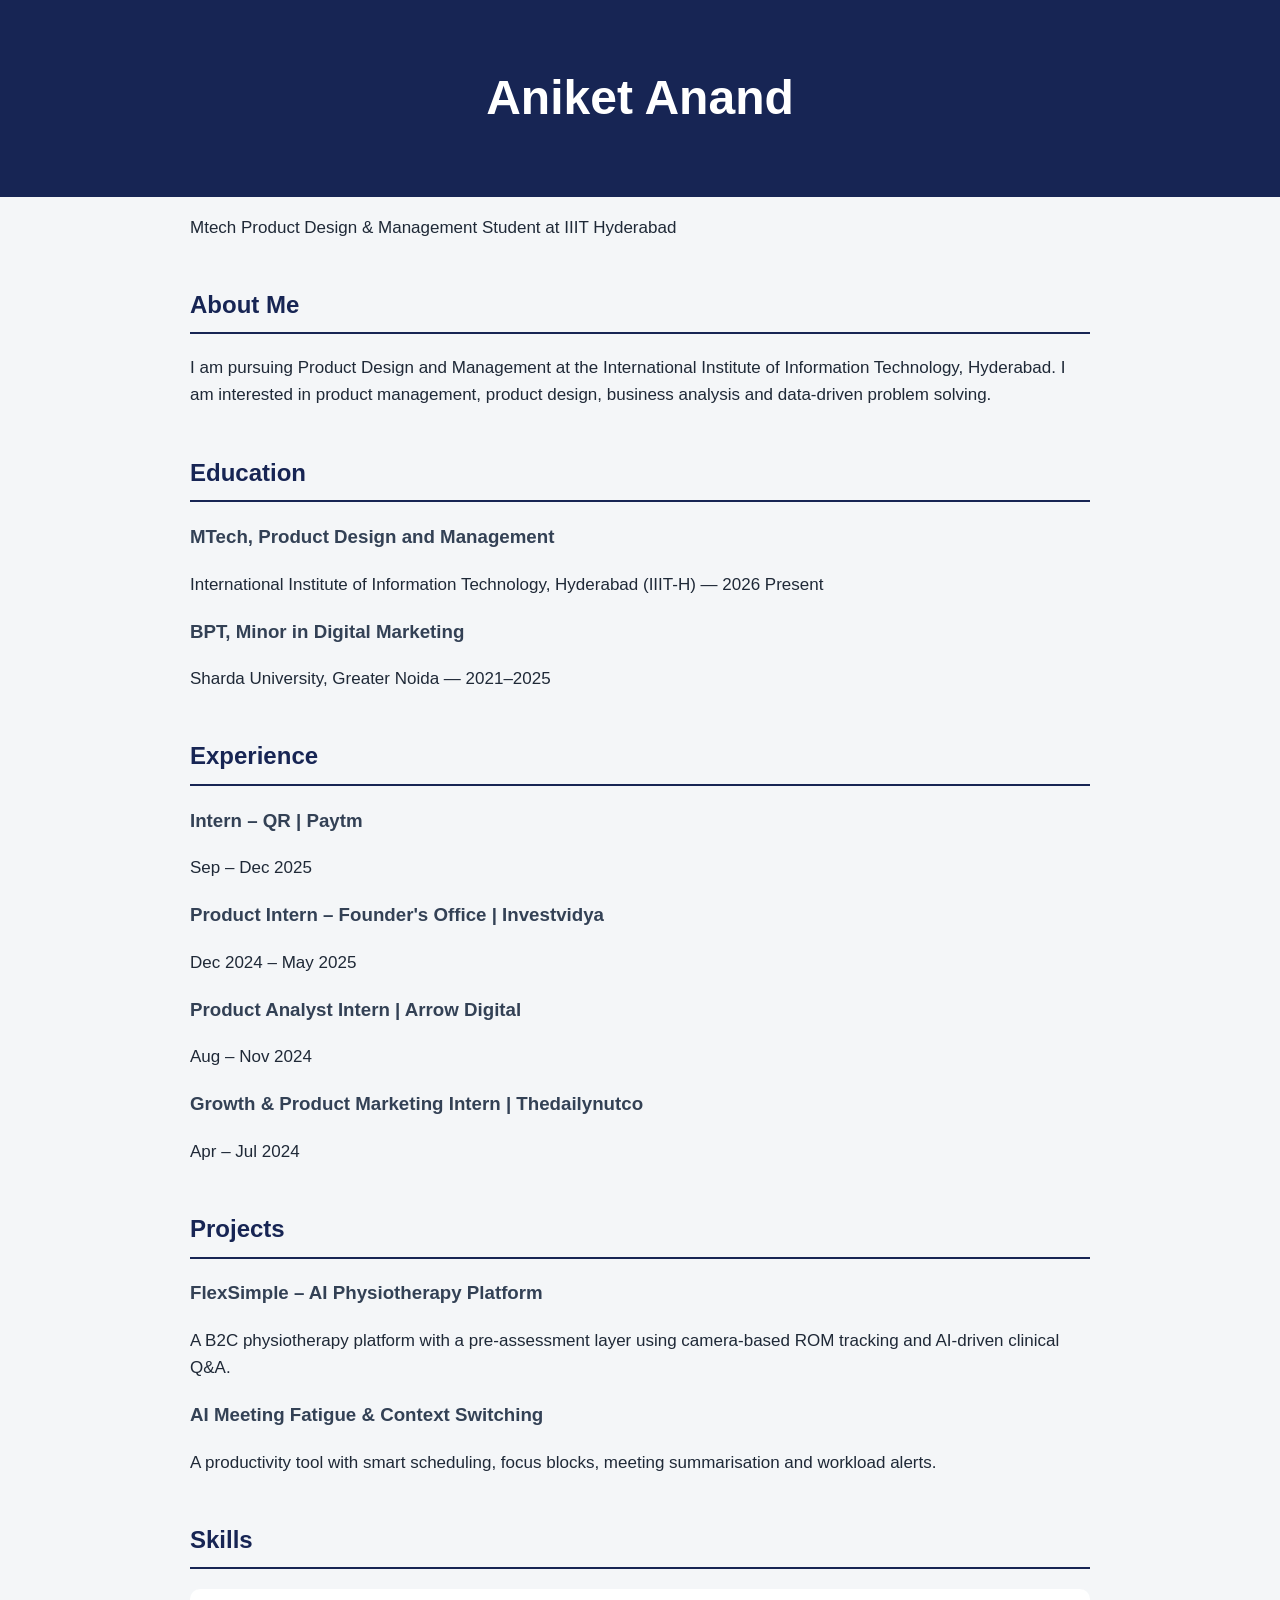
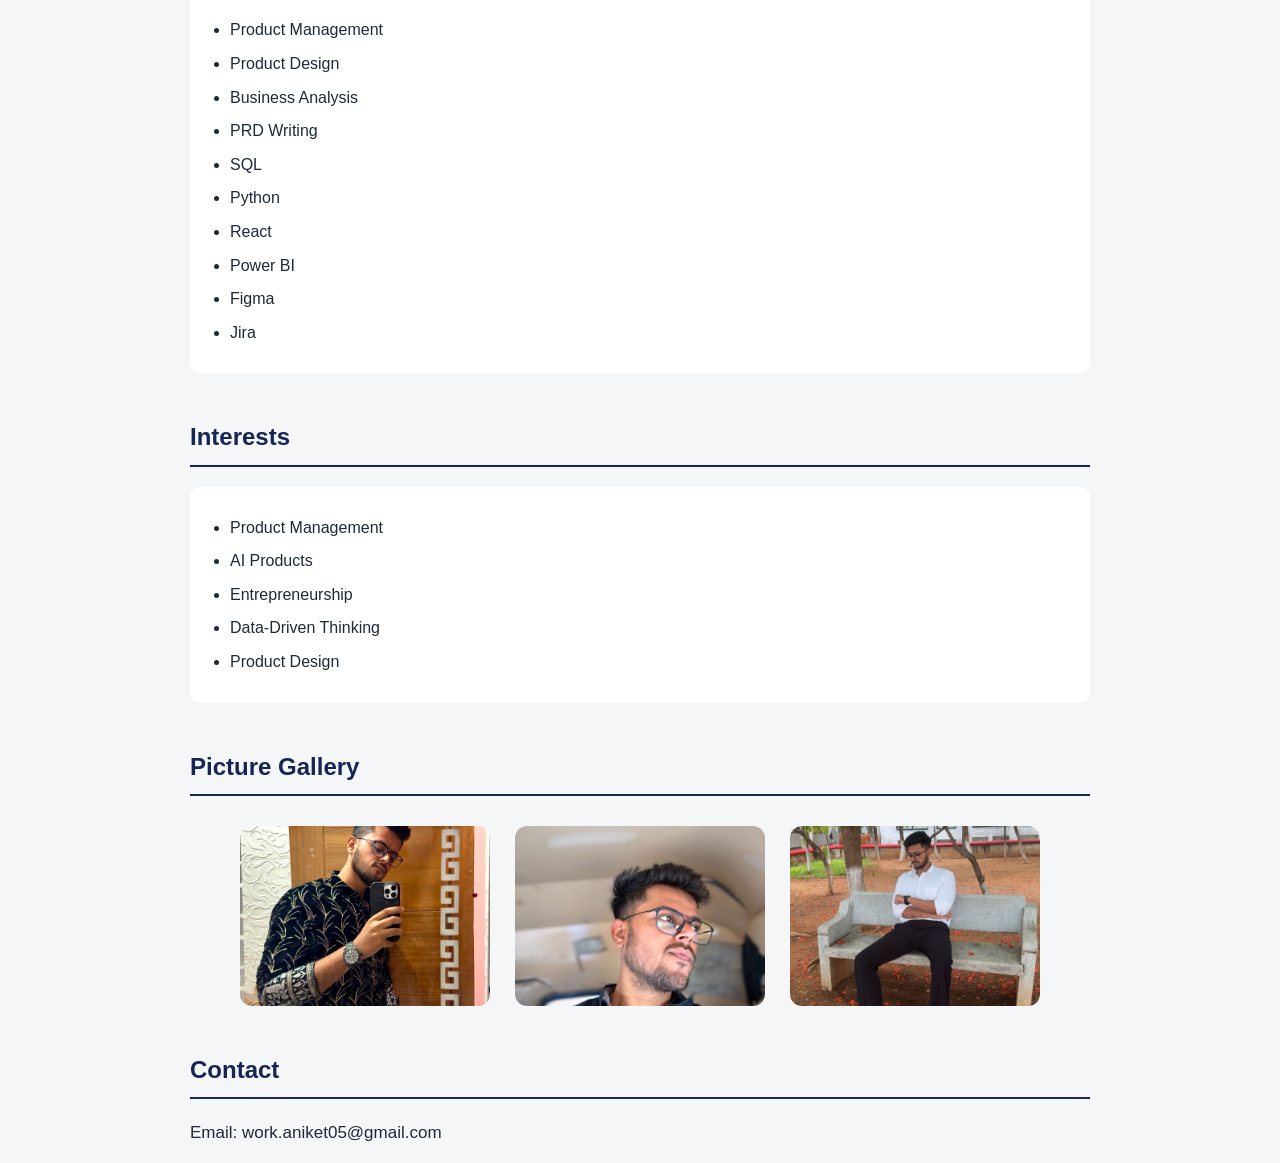
<file: index.html>
<!DOCTYPE html>
<html lang="en">

<head>
    <meta charset="UTF-8">
    <meta name="viewport" content="width=device-width, initial-scale=1.0">

    <title>Aniket Anand | Portfolio</title>

    <link rel="stylesheet" href="style.css">
</head>

<body>
    <h1>Aniket Anand</h1>

    <p>Mtech Product Design & Management Student at IIIT Hyderabad</p>

    <h2>About Me</h2>

    <p>
        I am pursuing Product Design and Management at the
        International Institute of Information Technology, Hyderabad.
        I am interested in product management, product design,
        business analysis and data-driven problem solving.
    </p>

    <h2>Education</h2>

    <h3>MTech, Product Design and Management</h3>
    <p>
        International Institute of Information Technology, Hyderabad
        (IIIT-H) — 2026 Present
    </p>

    <h3>BPT, Minor in Digital Marketing</h3>
    <p>
        Sharda University, Greater Noida — 2021–2025
    </p>

    <h2>Experience</h2>

    <h3>Intern – QR | Paytm</h3>
    <p>Sep – Dec 2025</p>

    <h3>Product Intern – Founder's Office | Investvidya</h3>
    <p>Dec 2024 – May 2025</p>

    <h3>Product Analyst Intern | Arrow Digital</h3>
    <p>Aug – Nov 2024</p>

    <h3>Growth & Product Marketing Intern | Thedailynutco</h3>
    <p>Apr – Jul 2024</p>

    <h2>Projects</h2>

    <h3>FlexSimple – AI Physiotherapy Platform</h3>
    <p>
        A B2C physiotherapy platform with a pre-assessment layer
        using camera-based ROM tracking and AI-driven clinical Q&A.
    </p>

    <h3>AI Meeting Fatigue & Context Switching</h3>
    <p>
        A productivity tool with smart scheduling, focus blocks,
        meeting summarisation and workload alerts.
    </p>

    <h2>Skills</h2>

    <ul>
        <li>Product Management</li>
        <li>Product Design</li>
        <li>Business Analysis</li>
        <li>PRD Writing</li>
        <li>SQL</li>
        <li>Python</li>
        <li>React</li>
        <li>Power BI</li>
        <li>Figma</li>
        <li>Jira</li>
    </ul>

    <h2>Interests</h2>

    <ul>
        <li>Product Management</li>
        <li>AI Products</li>
        <li>Entrepreneurship</li>
        <li>Data-Driven Thinking</li>
        <li>Product Design</li>
    </ul>

<h2>Picture Gallery</h2>

<div class="gallery">
    <img src="IMG_9142.jpeg" alt="Gallery Photo 1">
    <img src="IMG_9350 (1).jpeg" alt="Gallery Photo 2">
    <img src="IMG_9351 (1).jpeg" alt="Gallery Photo 3">
</div>

    <h2>Contact</h2>

    <p>Email: work.aniket05@gmail.com</p>

</body>

</html>
</file>
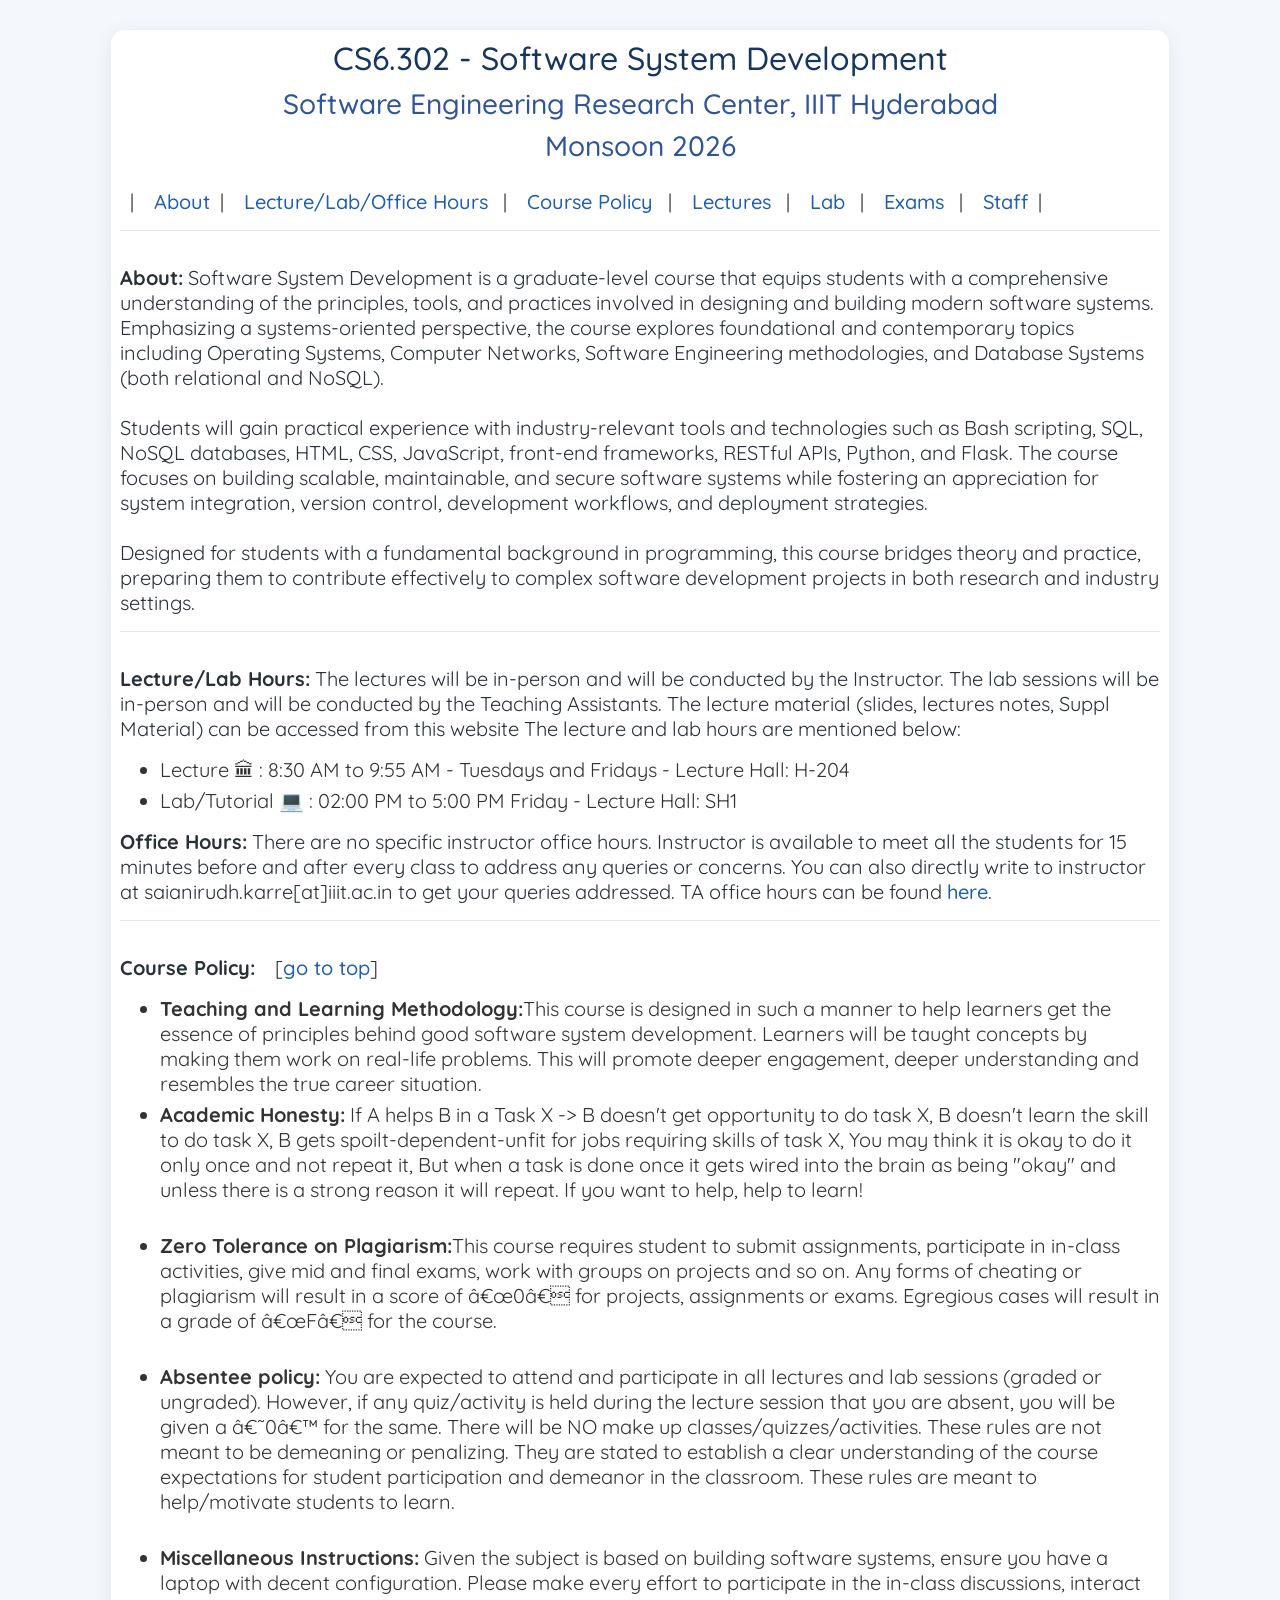
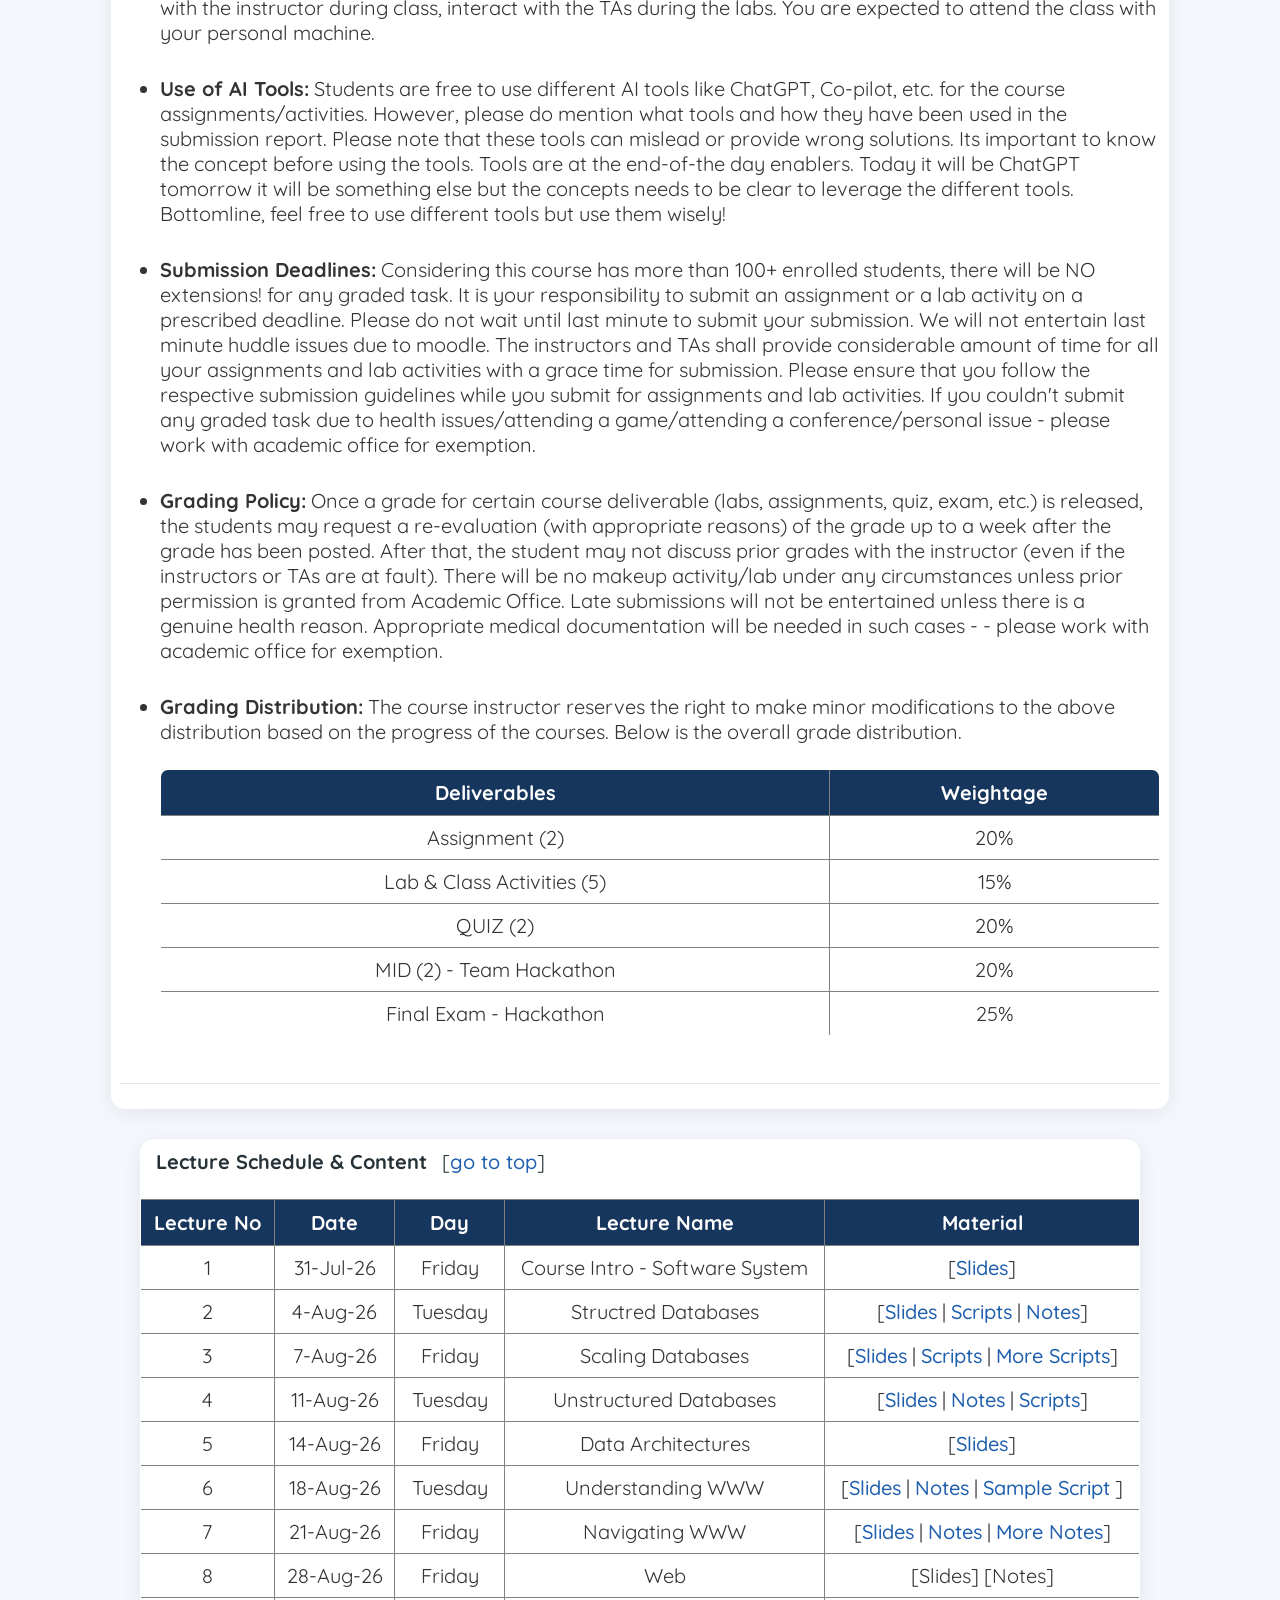
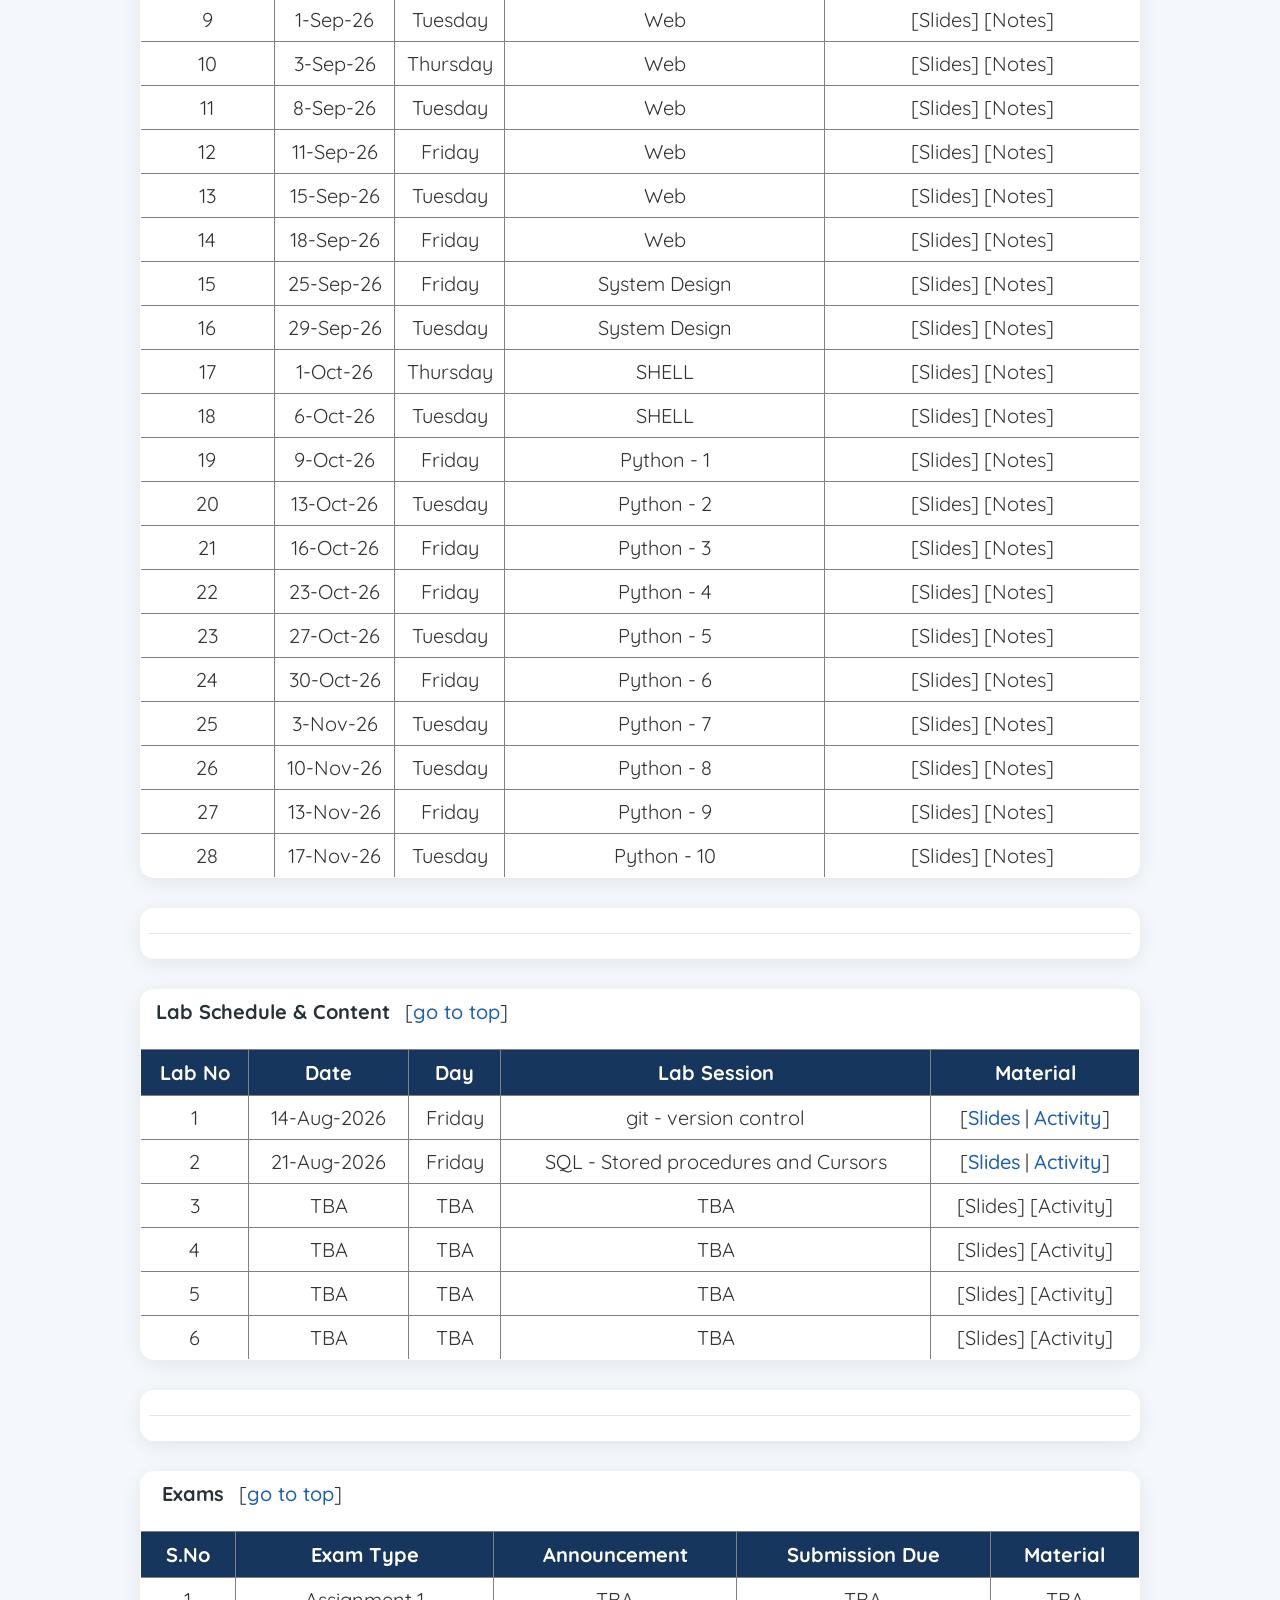
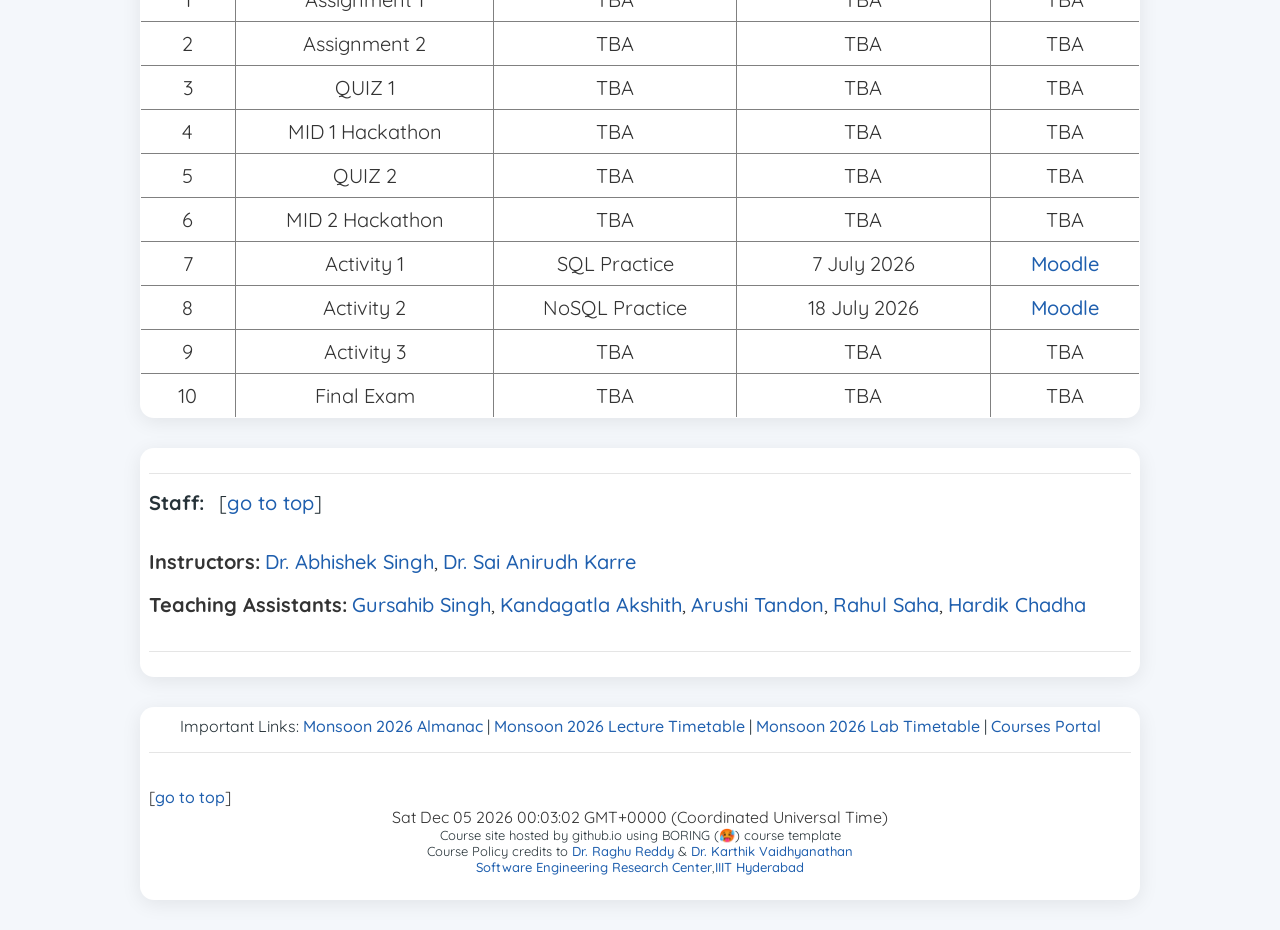
<file: ssdcoursepage.html>
<html>
<head><title>CS6.302 SSD Monsoon 2026</title>
<meta name="viewport" content="width=device-width, initial-scale=1.0"/>
<link rel="stylesheet" href="https://fonts.googleapis.com/css?family=Quicksand">
<link href="https://cdn.jsdelivr.net/npm/bootstrap@4.6.1/dist/css/bootstrap.min.css" rel="stylesheet" integrity="sha256-DF7Zhf293AJxJNTmh5zhoYYIMs2oXitRfBjY+9L//AY=" crossorigin="anonymous">
<style>
body {font-family: Quicksand; font-size: 20px; color:#333}
        table
        {
            font-family: Quicksand; font-size:20px; color:#333;
            border-collapse:collapse;
            width:1000px;
            padding:10px;
            border-spacing:10px
			
        }

	.light-text-row {
        color: #ADADAD; 
    }
/* ===== SSD COURSE PAGE - CUSTOM STYLING ===== */
body {
    background-color: #f4f7fb !important;
    color: #263238 !important;
    font-family: Arial, Helvetica, sans-serif;
    line-height: 1.6;
}
/* Page entrance animation */
body {
    animation: pageFadeIn 1s ease-in-out;
}

@keyframes pageFadeIn {
    from {
        opacity: 0;
        transform: translateY(15px);
    }
    to {
        opacity: 1;
        transform: translateY(0);
    }
}
	/* ===== SSD PAGE DESIGN ===== */

body {
    background-color: #f4f7fb !important;
    color: #263238 !important;
    font-family: Arial, Helvetica, sans-serif;
    line-height: 1.6;
}

/* Main content */
body > table {
    background-color: white;
    margin: 30px auto;
    padding: 25px;
    border-radius: 14px;
    box-shadow: 0 4px 20px rgba(0, 0, 0, 0.08);
}

/* Headings */
h1 {
    font-size: 32px;
    margin-bottom: 10px;
    color: #17365d !important;
}

h2 {
    color: #17365d !important;
    border-bottom: 2px solid #dbe5f1;
    padding-bottom: 8px;
    margin-top: 30px;
}

h3 {
    color: #2f5597 !important;
}

/* Paragraphs and normal text */
p {
    color: #263238 !important;
}

/* Links */
a {
    color: #1f5fae !important;
    text-decoration: none;
    font-weight: 500;
}

a:hover {
    text-decoration: underline;
}

/* Tables */
table {
    border-radius: 8px;
    overflow: hidden;
}

th {
    background-color: #17365d !important;
    color: white !important;
    padding: 10px;
}

td {
    padding: 9px;
}

/* Table row hover */
tr:hover td {
    background-color: #eef4fb;
}

/* Lists */
li {
    margin-bottom: 6px;
}

/* Improve spacing */
section {
    margin-bottom: 25px;
}
</style>


	<script>
  
  const lastModified = new Date(document.lastModified);
 
  const formattedDate = lastModified.toLocaleString('en-US', {
    year: 'numeric',
    month: 'long',
    day: 'numeric',
    hour: '2-digit',
    minute: '2-digit'
  });

  document.getElementById("lastUpdated").innerHTML += formattedDate;
</script>
<script>
function startTime() {
  const today = new Date();
  let h = today.getHours();
  let m = today.getMinutes();
  let s = today.getSeconds();
  m = checkTime(m);
  s = checkTime(s);
  document.getElementById('txt').innerHTML = today 
  setTimeout(startTime, 1000);
}

function checkTime(i) {
  if (i < 10) {i = "0" + i};  // add zero in front of numbers < 10
  return i;
}
</script>
<script src="https://ajax.googleapis.com/ajax/libs/jquery/3.5.1/jquery.min.js"></script>
</head>
<body onload="startTime()">
	<!--<script>
	alert("All the Best for your Final Exam!"");
		</script>-->
<table align="center" width="100%" cellspacing="10" cellpadding="10" border="0">
<tr>
<td><h1 align="center" id="home">CS6.302 - Software System Development</h1><h3 align="center">Software Engineering Research Center, IIIT Hyderabad</h3> <h3 align="center">Monsoon 2026</h3></td>
</tr>
<tr>
<td>&nbsp;&nbsp;|&nbsp;&nbsp;&nbsp; <a href="#about">About</a>&nbsp;&nbsp;|&nbsp;&nbsp;&nbsp; <a href="#lecture">Lecture/Lab/Office Hours</a> &nbsp;&nbsp;|&nbsp;&nbsp;&nbsp; <a href="#cpolicy">Course Policy</a> &nbsp;&nbsp;|&nbsp;&nbsp;&nbsp; <a href="#schedule">Lectures</a> &nbsp;&nbsp;|&nbsp;&nbsp;&nbsp;  <a href="#lab">Lab</a> &nbsp;&nbsp;|&nbsp;&nbsp;&nbsp; <a href="#activity">Exams</a> &nbsp;&nbsp;|&nbsp;&nbsp;&nbsp; <a href="#staff">Staff</a>&nbsp;&nbsp;|&nbsp;&nbsp;&nbsp; <hr></td>
</tr>
<tr>
<td> <p align="left"><b id="about">About:</b> Software System Development is a graduate-level course that equips students with a comprehensive understanding of the principles, tools, and practices involved in designing and building modern software systems. Emphasizing a systems-oriented perspective, the course explores foundational and contemporary topics including Operating Systems, Computer Networks, Software Engineering methodologies, and Database Systems (both relational and NoSQL).
<br>
<br>
Students will gain practical experience with industry-relevant tools and technologies such as Bash scripting, SQL, NoSQL databases, HTML, CSS, JavaScript, front-end frameworks, RESTful APIs, Python, and Flask. The course focuses on building scalable, maintainable, and secure software systems while fostering an appreciation for system integration, version control, development workflows, and deployment strategies.
<br>
<br>
Designed for students with a fundamental background in programming, this course bridges theory and practice, preparing them to contribute effectively to complex software development projects in both research and industry settings.<hr></td>
</tr>
<tr>
<td> <p align="left"><b id="lecture">Lecture/Lab Hours:</b> The lectures will be in-person and will be conducted by the Instructor. The lab sessions will be in-person and will be conducted by the Teaching Assistants. The lecture material (slides, lectures notes, Suppl Material) can be accessed from this website The lecture and lab hours are mentioned below:

<ul><li>Lecture &#x1F3DB; : 8:30 AM to 9:55 AM - Tuesdays and Fridays - Lecture Hall: H-204</li> <li>Lab/Tutorial &#x1F4BB; : 02:00 PM to 5:00 PM Friday - Lecture Hall: SH1 </li></ul></p>
<p align="left"><b>Office Hours:</b> There are no specific instructor office hours. Instructor is available to meet all the students for 15 minutes before and after every class to address any queries or concerns. You can also directly write to instructor at saianirudh.karre[at]iiit.ac.in to get your queries addressed. TA office hours can be found <a href="#staff">here</a>.
</p><hr>
</td>
</tr>
<tr>
<td>
<p align="left"><b id="cpolicy">Course Policy:</b> &nbsp;&nbsp;&nbsp;[<a href="#home">go to top</a>]
<ul>
<li><b>Teaching and Learning Methodology:</b>This course is designed in such a manner to help learners get the essence of principles behind good software system development. Learners will be taught concepts by making them work on real-life problems. This will promote deeper engagement, deeper understanding and resembles the true career situation. 
</li>
<li><b>Academic Honesty:</b> If A helps B in a Task X -> B doesn't get opportunity to do task X, B doesn't learn the skill to do task X, B gets spoilt-dependent-unfit for jobs requiring skills of task X, You may think it is okay to do it only once and not repeat it, But when a task is done once it gets wired into the brain as being "okay" and unless there is a strong reason it will repeat. If you want to help, help to learn!
<br>
<br> 
</li>
<li><b>Zero Tolerance on Plagiarism:</b>This course requires student to submit assignments, participate in in-class activities, give mid and final exams, work with groups on projects and so on. Any forms of cheating or plagiarism will result in a score of “0” for projects, assignments or exams. Egregious cases will result in a grade of “F” for the course.
<br>
<br> 
</li>
<li><b>Absentee policy:</b> You are expected to attend and participate in all lectures and lab sessions (graded or ungraded).  However, if any quiz/activity is held during the lecture session that you are absent, you will be given a ‘0’ for the same. There will be NO make up classes/quizzes/activities. These rules are not meant to be demeaning or penalizing. They are stated to establish a clear understanding of the course expectations for student participation and demeanor in the classroom. These rules are meant to help/motivate students to learn. 
<br>
<br> 
</li>
<li><b>Miscellaneous Instructions:</b> Given the subject is based on building software systems, ensure you have a laptop with decent configuration. Please make every effort to participate in the in-class discussions, interact with the instructor during class, interact with the TAs during the labs. You are expected to attend the class with your personal machine. 
<br>
<br> 
</li>
<li><b>Use of AI Tools:</b> Students are free to use different AI tools like ChatGPT, Co-pilot, etc. for the course assignments/activities. However, please do mention what tools and how they have been used in the submission report. Please note that these tools can mislead or provide wrong solutions. Its important to know the concept before using the tools. Tools are at the end-of-the day enablers. Today it will be ChatGPT tomorrow it will be something else but the concepts needs to be clear to leverage the different tools. Bottomline, feel free to use different tools but use them wisely!
<br>
<br> 
</li>
<li><b>Submission Deadlines:</b> Considering this course has more than 100+ enrolled students, there will be NO extensions! for any graded task. It is your responsibility to submit an assignment or a lab activity on a prescribed deadline. Please do not wait until last minute to submit your submission. We will not entertain last minute huddle issues due to moodle. The instructors and TAs shall provide considerable amount of time for all your assignments and lab activities with a grace time for submission. Please ensure that you follow the respective submission guidelines while you submit for assignments and lab activities. If you couldn't submit any graded task due to health issues/attending a game/attending a conference/personal issue - please work with academic office for exemption. 
<br>
<br> 
</li>
<li><b>Grading Policy:</b> Once a grade for certain course deliverable (labs, assignments, quiz, exam, etc.) is released, the students may request a re-evaluation (with appropriate reasons) of the grade up to a week after the grade has been posted. After that, the student may not discuss prior grades with the instructor (even if the instructors or TAs are at fault). There will be no makeup activity/lab under any circumstances unless prior permission is granted from Academic Office. Late submissions will not be entertained unless there is a genuine health reason. Appropriate medical documentation will be needed in such cases - - please work with academic office for exemption.
<br>
<br> 
</li>
<li><b>Grading Distribution:</b> The course instructor reserves the right to make minor modifications to the above distribution based on the progress of the courses. Below is the overall grade distribution.
<br>
<br> 
<table border="1" align="center">
<tr align="center"><th>Deliverables</th><th>Weightage</th></tr>
<tr align="center"><td>Assignment (2)</td><td>20%</td></tr>
<tr align="center"><td>Lab & Class Activities (5)</td><td>15%</td></tr>
<tr align="center"><td>QUIZ (2)</td><td>20%</td></tr>
<tr align="center"><td>MID (2) - Team Hackathon</td><td>20%</td></tr>
<tr align="center"><td>Final Exam - Hackathon</td><td>25%</td></tr>
</table>
</li>
<br>
<!--<li><b>Evaluation Rubric:</b> All evaluations as part of this course follow below evaluation rubric. TAs will follow below guidelines for evaluating assignments and lab activities for this course.
<br>
<br>
<table border="1" align="center" width="10%">
<tr><th>Rubric</th><th>Input(15%)</th><th>Logic(60%)</th><th>Output(15%)</th><th>Submission(10%)</th></tr>
<tr><td>Exceptional (100%)</td><td>All inputs are working as per the requirements</td><td>Logic is accurate and as per the requirements defined in the question</td><td>All outputs are returned as per the requirements</td><td>Script submissions are correct and as per requirements</td></tr>
<tr><td>Acceptable (70%)</td><td>Inputs are partially working as per the requirements</td><td>Logic is almost correct and as per the requirements defined in the question</td><td>Outputs are partially returned as per the requirements</td><td>Script submissions is partially correct and as per requirements</td></tr>
<tr><td>Beginning (30%)</td><td>At least one input is working as per the requirements</td><td>Logic is partially correct and as per the requirements defined in the question</td><td>At least one output is returned as per the requirement</td><td>Atleast one part of the script submission is correct and as per requirements</td></tr>
<tr><td>No Response (0%)</td><td>None of the inputs are working as per the requirements</td><td>Logic is incorrect and not as per the requirements defined in the question</td><td>None of the outputs are returned as per the requirements</td><td>Script submissions is incorrect and not as per requirements</td></tr>
</table> 
</li>-->
</ul><hr>
</p>
</td>
</tr>
</tr>
</table> 

<table border="1" align="center" width="10%" class="tg">
<tr>
<td colspan="5"><p align="left"><b id="schedule">&nbsp;Lecture Schedule & Content</b>&nbsp;&nbsp;&nbsp;[<a href="#home">go to top</a>]</p></td>
</tr >
  <tr align="center">
    <th class="tg-7btt">Lecture No</th>
    <th class="tg-7btt">Date</th>
    <th class="tg-7btt">Day</th>
    <th class="tg-7btt">Lecture Name</th>
    <th class="tg-7btt">Material</th>
  </tr>
<tbody align="center">
  <tr>
    <td class="tg-c3ow">1</td>
    <td class="tg-c3ow">31-Jul-26</td>
    <td class="tg-c3ow">Friday</td>
    <td class="tg-c3ow">Course Intro - Software System</td>
    <td class="tg-c3ow">[<a href="https://docs.google.com/viewer?url=https://raw.githubusercontent.com/serc-iiith/serc-iiith.github.io/main/CourseContent/CS6302_M26/SSD_Class1.pdf" target="_blank">Slides</a>]</td>
  </tr>
  <tr>
    <td class="tg-c3ow">2</td>
    <td class="tg-c3ow">4-Aug-26</td>
    <td class="tg-c3ow">Tuesday</td>
    <td class="tg-c3ow">Structred Databases</td>
    <td class="tg-c3ow">[<a href="https://docs.google.com/viewer?url=https://raw.githubusercontent.com/serc-iiith/serc-iiith.github.io/main/CourseContent/CS6302_M26/StructuredData.pdf" target="_blank">Slides</a> | <a href="https://docs.google.com/viewer?url=https://raw.githubusercontent.com/serc-iiith/serc-iiith.github.io/main/CourseContent/CS6302_M26/databases.sql" target="_blank">Scripts</a> | <a href="https://tinted-rumba-8c6.notion.site/Structured-Databases-2456a6248bf6805f83e1cbf0a58761ec" target="_blank">Notes</a>]</td>
  </tr>
  <tr>
    <td class="tg-c3ow">3</td>
    <td class="tg-c3ow">7-Aug-26</td>
    <td class="tg-c3ow">Friday</td>
    <td class="tg-c3ow">Scaling Databases</td>
    <td class="tg-c3ow">[<a href="https://docs.google.com/viewer?url=https://raw.githubusercontent.com/serc-iiith/serc-iiith.github.io/main/CourseContent/CS6302_M26/ScalingDatabases.pdf" target="_blank">Slides</a> | <a href="https://docs.google.com/viewer?url=https://raw.githubusercontent.com/serc-iiith/serc-iiith.github.io/main/CourseContent/CS6302_M26/databases_2.sql" target="_blank">Scripts</a> | <a href="https://docs.google.com/viewer?url=https://raw.githubusercontent.com/serc-iiith/serc-iiith.github.io/main/CourseContent/CS6302_M26/databases_3.sql" target="_blank">More Scripts</a>]</td>
  </tr>
  <tr>
    <td class="tg-c3ow">4</td>
    <td class="tg-c3ow">11-Aug-26</td>
    <td class="tg-c3ow">Tuesday</td>
    <td class="tg-c3ow">Unstructured Databases</td>
    <td class="tg-c3ow">[<a href="https://docs.google.com/viewer?url=https://raw.githubusercontent.com/serc-iiith/serc-iiith.github.io/main/CourseContent/CS6302_M26/UnStructuredDatabases.pdf" target="_blank">Slides</a> | <a href="https://tinted-rumba-8c6.notion.site/Unstructured-Databases-24b6a6248bf680679b36e76c33d301c4" target="_blank">Notes</a> | <a href="https://raw.githubusercontent.com/serc-iiith/serc-iiith.github.io/refs/heads/main/CourseContent/CS6302_M26/mongo.txt" target="_blank">Scripts</a>]</td>
  </tr>
  <tr>
    <td class="tg-c3ow">5</td>
    <td class="tg-c3ow">14-Aug-26</td>
    <td class="tg-c3ow">Friday</td>
    <td class="tg-c3ow">Data Architectures</td>
    <td class="tg-c3ow">[<a href="https://docs.google.com/viewer?url=https://raw.githubusercontent.com/serc-iiith/serc-iiith.github.io/main/CourseContent/CS6302_M26/DatabaseArchitectures.pdf" target="_blank">Slides</a>]</td>
  </tr>
  <tr>
    <td class="tg-c3ow">6</td>
    <td class="tg-c3ow">18-Aug-26</td>
    <td class="tg-c3ow">Tuesday</td>
    <td class="tg-c3ow">Understanding WWW</td>
    <td class="tg-c3ow">[<a href="https://docs.google.com/viewer?url=https://raw.githubusercontent.com/serc-iiith/serc-iiith.github.io/main/CourseContent/CS6302_M26/www.pdf" target="_blank">Slides</a> | <a href="https://tinted-rumba-8c6.notion.site/Web-Technology-2566a6248bf6800488d0c13a992502e4" target="_blank">Notes</a> | <a href="https://raw.githubusercontent.com/serc-iiith/serc-iiith.github.io/refs/heads/main/CourseContent/CS6302_M26/samplehtml.html" target="_blank">Sample Script</a> ]</td>
  </tr>
  <tr>
    <td class="tg-c3ow">7</td>
    <td class="tg-c3ow">21-Aug-26</td>
    <td class="tg-c3ow">Friday</td>
    <td class="tg-c3ow">Navigating WWW</td>
    <td class="tg-c3ow">[<a href="https://docs.google.com/viewer?url=https://raw.githubusercontent.com/serc-iiith/serc-iiith.github.io/main/CourseContent/CS6302_M26/WebLanguages.pdf" target="_blank">Slides</a> | <a href="https://github.com/serc-iiith/serc-iiith.github.io/blob/main/CourseContent/CS6302_M26/html.md" target="_blank">Notes</a> | <a href="https://github.com/serc-iiith/serc-iiith.github.io/blob/main/CourseContent/CS6302_M26/css.md" target="_blank">More Notes</a>]</td>
  </tr>
  <tr>
    <td class="tg-c3ow">8</td>
    <td class="tg-c3ow">28-Aug-26</td>
    <td class="tg-c3ow">Friday</td>
    <td class="tg-c3ow">Web</td>
    <td class="tg-c3ow">[Slides] [Notes]</td>
  </tr>
  <tr>
    <td class="tg-c3ow">9</td>
    <td class="tg-c3ow">1-Sep-26</td>
    <td class="tg-c3ow">Tuesday</td>
    <td class="tg-c3ow">Web</td>
    <td class="tg-c3ow">[Slides] [Notes]</td>
  </tr>
  <tr>
    <td class="tg-c3ow">10</td>
    <td class="tg-c3ow">3-Sep-26</td>
    <td class="tg-c3ow">Thursday</td>
    <td class="tg-c3ow">Web</td>
    <td class="tg-c3ow">[Slides] [Notes]</td>
  </tr>
  <tr>
    <td class="tg-c3ow">11</td>
    <td class="tg-c3ow">8-Sep-26</td>
    <td class="tg-c3ow">Tuesday</td>
    <td class="tg-c3ow">Web</td>
    <td class="tg-c3ow">[Slides] [Notes]</td>
  </tr>
  <tr>
    <td class="tg-c3ow">12</td>
    <td class="tg-c3ow">11-Sep-26</td>
    <td class="tg-c3ow">Friday</td>
    <td class="tg-c3ow">Web</td>
    <td class="tg-c3ow">[Slides] [Notes]</td>
  </tr>
  <tr>
    <td class="tg-c3ow">13</td>
    <td class="tg-c3ow">15-Sep-26</td>
    <td class="tg-c3ow">Tuesday</td>
    <td class="tg-c3ow">Web</td>
    <td class="tg-c3ow">[Slides] [Notes]</td>
  </tr>
  <tr>
    <td class="tg-c3ow">14</td>
    <td class="tg-c3ow">18-Sep-26</td>
    <td class="tg-c3ow">Friday</td>
    <td class="tg-c3ow">Web</td>
    <td class="tg-c3ow">[Slides] [Notes]</td>
  </tr>
  <tr>
    <td class="tg-c3ow">15</td>
    <td class="tg-c3ow">25-Sep-26</td>
    <td class="tg-c3ow">Friday</td>
    <td class="tg-c3ow">System Design</td>
    <td class="tg-c3ow">[Slides] [Notes]</td>
  </tr>
  <tr>
    <td class="tg-c3ow">16</td>
    <td class="tg-c3ow">29-Sep-26</td>
    <td class="tg-c3ow">Tuesday</td>
    <td class="tg-c3ow">System Design</td>
    <td class="tg-c3ow">[Slides] [Notes]</td>
  </tr>
  <tr>
    <td class="tg-c3ow">17</td>
    <td class="tg-c3ow">1-Oct-26</td>
    <td class="tg-c3ow">Thursday</td>
    <td class="tg-c3ow">SHELL</td>
    <td class="tg-c3ow">[Slides] [Notes]</td>
  </tr>
  <tr>
    <td class="tg-c3ow">18</td>
    <td class="tg-c3ow">6-Oct-26</td>
    <td class="tg-c3ow">Tuesday</td>
    <td class="tg-c3ow">SHELL</td>
    <td class="tg-c3ow">[Slides] [Notes]</td>
  </tr>
  <tr>
    <td class="tg-c3ow">19</td>
    <td class="tg-c3ow">9-Oct-26</td>
    <td class="tg-c3ow">Friday</td>
    <td class="tg-c3ow">Python - 1</td>
    <td class="tg-c3ow">[Slides] [Notes]</td>
  </tr>
  <tr>
    <td class="tg-c3ow">20</td>
    <td class="tg-c3ow">13-Oct-26</td>
    <td class="tg-c3ow">Tuesday</td>
    <td class="tg-c3ow">Python - 2</td>
    <td class="tg-c3ow">[Slides] [Notes]</td>
  </tr>
  <tr>
    <td class="tg-c3ow">21</td>
    <td class="tg-c3ow">16-Oct-26</td>
    <td class="tg-c3ow">Friday</td>
    <td class="tg-c3ow">Python - 3</td>
    <td class="tg-c3ow">[Slides] [Notes]</td>
  </tr>
  <tr>
    <td class="tg-c3ow">22</td>
    <td class="tg-c3ow">23-Oct-26</td>
    <td class="tg-c3ow">Friday</td>
    <td class="tg-c3ow">Python - 4</td>
    <td class="tg-c3ow">[Slides] [Notes]</td>
  </tr>
  <tr>
    <td class="tg-c3ow">23</td>
    <td class="tg-c3ow">27-Oct-26</td>
    <td class="tg-c3ow">Tuesday</td>
    <td class="tg-c3ow">Python - 5</td>
    <td class="tg-c3ow">[Slides] [Notes]</td>
  </tr>
  <tr>
    <td class="tg-c3ow">24</td>
    <td class="tg-c3ow">30-Oct-26</td>
    <td class="tg-c3ow">Friday</td>
    <td class="tg-c3ow">Python - 6</td>
    <td class="tg-c3ow">[Slides] [Notes]</td>
  </tr>
  <tr>
    <td class="tg-c3ow">25</td>
    <td class="tg-c3ow">3-Nov-26</td>
    <td class="tg-c3ow">Tuesday</td>
    <td class="tg-c3ow">Python - 7</td>
    <td class="tg-c3ow">[Slides] [Notes]</td>
  </tr>
  <tr>
    <td class="tg-c3ow">26</td>
    <td class="tg-c3ow">10-Nov-26</td>
    <td class="tg-c3ow">Tuesday</td>
    <td class="tg-c3ow">Python - 8</td>
    <td class="tg-c3ow">[Slides] [Notes]</td>
  </tr>
  <tr>
    <td class="tg-c3ow">27</td>
    <td class="tg-c3ow">13-Nov-26</td>
    <td class="tg-c3ow">Friday</td>
    <td class="tg-c3ow">Python - 9</td>
    <td class="tg-c3ow">[Slides] [Notes]</td>
  </tr>
  <tr>
    <td class="tg-c3ow">28</td>
    <td class="tg-c3ow">17-Nov-26</td>
    <td class="tg-c3ow">Tuesday</td>
    <td class="tg-c3ow">Python - 10</td>
    <td class="tg-c3ow">[Slides] [Notes]</td>
  </tr>
</tbody></table>
<table align="center" width="10%" cellspacing="10" cellpadding="10" border="0">
<tr><td><hr></td></tr>
</table>

<table border="1" align="center" width="10%" class="tg">
<tr>
<td colspan="5"><p align="left"><b id="lab">&nbsp;Lab Schedule & Content</b>&nbsp;&nbsp;&nbsp;[<a href="#home">go to top</a>]</p></td>
</tr >
  <tr align="center">
    <th class="tg-bobw">Lab No</th>
    <th class="tg-bobw">Date</th>
    <th class="tg-bobw">Day</th>
    <th class="tg-bobw">Lab Session</th>
    <th class="tg-bobw">Material</th>
  </tr>
<tbody align="center">
  <tr>
    <td class="tg-8d8j">1</td>
    <td class="tg-8d8j">14-Aug-2026</td>
    <td class="tg-8d8j">Friday</td>
    <td class="tg-8d8j">git - version control</td>
    <td class="tg-8d8j">[<a href="https://docs.google.com/viewer?url=https://raw.githubusercontent.com/serc-iiith/serc-iiith.github.io/main/CourseContent/CS6302_M26/Labs/lab01/GitLab.pdf" target="_blank">Slides</a> | <a href="https://docs.google.com/viewer?url=https://raw.githubusercontent.com/serc-iiith/serc-iiith.github.io/main/CourseContent/CS6302_M26/Labs/lab01/GitLabActivity.pdf" target="_blank">Activity</a>]</td>
  </tr>
  <tr>
    <td class="tg-8d8j">2</td>
    <td class="tg-8d8j">21-Aug-2026</td>
    <td class="tg-8d8j">Friday</td>
    <td class="tg-8d8j">SQL - Stored procedures and Cursors</td>
    <td class="tg-8d8j">[<a href="https://docs.google.com/viewer?url=https://raw.githubusercontent.com/serc-iiith/serc-iiith.github.io/main/CourseContent/CS6302_M26/Labs/lab02/SP.pdf" target="_blank">Slides</a> | <a href="https://docs.google.com/viewer?url=https://raw.githubusercontent.com/serc-iiith/serc-iiith.github.io/main/CourseContent/CS6302_M26/Labs/lab02/lab_activity_2.pdf" target="_blank">Activity</a>]</td>
  </tr>
  <tr>
    <td class="tg-8d8j">3</td>
    <td class="tg-8d8j">TBA</td>
    <td class="tg-8d8j">TBA</td>
    <td class="tg-8d8j">TBA</td>
    <td class="tg-8d8j">[Slides] [Activity]</td>
  </tr>
  <tr>
    <td class="tg-8d8j">4</td>
    <td class="tg-8d8j">TBA</td>
    <td class="tg-8d8j">TBA</td>
    <td class="tg-8d8j">TBA</td>
    <td class="tg-8d8j">[Slides] [Activity]</td>
  </tr>
  <tr>
    <td class="tg-8d8j">5</td>
    <td class="tg-8d8j">TBA</td>
    <td class="tg-8d8j">TBA</td>
    <td class="tg-8d8j">TBA</td>
    <td class="tg-8d8j">[Slides] [Activity]</td>
  </tr>
  <tr>
    <td class="tg-8d8j">6</td>
    <td class="tg-8d8j">TBA</td>
    <td class="tg-8d8j">TBA</td>
    <td class="tg-8d8j">TBA</td>
    <td class="tg-8d8j">[Slides] [Activity]</td>
  </tr>
</tbody></table>

<table align="center" width="10%" cellspacing="10" cellpadding="10" border="0">
<tr><td><hr></td></tr>
</table>
<table align="center" width="10%" border="1">
<tr><td colspan="5">
<p align="left"> <b id="activity">&nbsp; Exams</b>&nbsp;&nbsp;&nbsp;[<a href="#home">go to top</a>]</p>
</td>
</tr>
  <tr align="center">
    <th class="tg-bobw">S.No</th>
    <th class="tg-bobw">Exam Type</th>
    <th class="tg-bobw">Announcement</th>
    <th class="tg-bobw">Submission Due</th>
    <th class="tg-bobw">Material</th>
  </tr>
<tbody align="center">
  <tr>
    <td class="tg-8d8j">1</td>
    <td class="tg-8d8j">Assignment 1</td>
    <td class="tg-8d8j">TBA</td>
    <td class="tg-8d8j">TBA</td>
    <td class="tg-8d8j">TBA</td>
  </tr>
  <tr>
    <td class="tg-8d8j">2</td>
    <td class="tg-8d8j">Assignment 2</td>
    <td class="tg-8d8j">TBA</td>
    <td class="tg-8d8j">TBA</td>
    <td class="tg-8d8j">TBA</td>
  </tr>
  <tr>
    <td class="tg-8d8j">3</td>
    <td class="tg-8d8j">QUIZ 1</td>
    <td class="tg-8d8j">TBA</td>
    <td class="tg-8d8j">TBA</td>
    <td class="tg-8d8j">TBA</td>
  </tr>
  <tr>
    <td class="tg-8d8j">4</td>
    <td class="tg-8d8j">MID 1 Hackathon</td>
    <td class="tg-8d8j">TBA</td>
    <td class="tg-8d8j">TBA</td>
    <td class="tg-8d8j">TBA</td>
  </tr>
  <tr>
    <td class="tg-8d8j">5</td>
    <td class="tg-8d8j">QUIZ 2</td>
    <td class="tg-8d8j">TBA</td>
    <td class="tg-8d8j">TBA</td>
    <td class="tg-8d8j">TBA</td>
  </tr>
	 <tr>
    <td class="tg-8d8j">6</td>
    <td class="tg-8d8j">MID 2 Hackathon</td>
    <td class="tg-8d8j">TBA</td>
    <td class="tg-8d8j">TBA</td>
    <td class="tg-8d8j">TBA</td>
  </tr>
  <tr>
    <td class="tg-8d8j">7</td>
    <td class="tg-8d8j">Activity 1</td>
    <td class="tg-8d8j">SQL Practice</td>
    <td class="tg-8d8j">7 July 2026</td>
    <td class="tg-8d8j"><a href="https://courses.iiit.ac.in/mod/assign/view.php?id=69645" target="_blank">Moodle</a></td>
  </tr>
  <tr>
    <td class="tg-8d8j">8</td>
    <td class="tg-8d8j">Activity 2</td>
    <td class="tg-8d8j">NoSQL Practice</td>
    <td class="tg-8d8j">18 July 2026</td>
    <td class="tg-8d8j"><a href="https://courses.iiit.ac.in/mod/assign/view.php?id=70178" target="_blank">Moodle</a></td>
  </tr>
  <tr>
    <td class="tg-8d8j">9</td>
    <td class="tg-8d8j">Activity 3</td>
    <td class="tg-8d8j">TBA</td>
    <td class="tg-8d8j">TBA</td>
    <td class="tg-8d8j">TBA</td>
  </tr>
  <tr>
    <td class="tg-8d8j">10</td>
    <td class="tg-8d8j">Final Exam</td>
    <td class="tg-8d8j">TBA</td>
    <td class="tg-8d8j">TBA</td>
    <td class="tg-8d8j">TBA</td>
  </tr>
</tbody></table>




<table align="center" width="10%" border="0">
<tr>
<td><hr> <p align="left"><b id="staff">Staff:</b>&nbsp;&nbsp;&nbsp;[<a href="#home">go to top</a>] </p></td>
<tr>
<td><b>Instructors:</b> <a href="https://sites.google.com/view/abhishek-singh/home" target="_blank">Dr. Abhishek Singh</a>, <a href="https://sai11101989.github.io" target="_blank">Dr. Sai Anirudh Karre</a> </td>
</tr>
<tr>
<td><b>Teaching Assistants:</b> <a href="https://www.linkedin.com/in/gursahib-singh-18392736a/" target="_blank">Gursahib Singh</a>, <a href="https://www.linkedin.com/in/kandagatla-akshith-4b9a5131b/" target="_blank">Kandagatla Akshith</a>, <a href="https://www.linkedin.com/in/arushi-tandon-5139982a0/" target="_blank">Arushi Tandon</a>, <a href="https://www.linkedin.com/in/rahulsaha99/" target="_blank">Rahul Saha</a>, <a href="https://www.linkedin.com/in/hardik-chadha-876338266/" target="_blank">Hardik Chadha</a></td>
</tr>
<tr><td><hr></td></tr>
</table>
<table align="center" width="10%" cellspacing="10" cellpadding="10" border="0">
<tr>
<td><p align="center"><font face="Quicksand" size="3">
Important Links: <a href="https://intranet.iiit.ac.in/offices/static/files/Monsoon_2026_Almanac_Final.pdf" target="_blank">Monsoon 2026 Almanac</a> | <a href="https://intranet.iiit.ac.in/offices/static/files/Lecture_Timetable_M26-V3.pdf" target="_blank">Monsoon 2026 Lecture Timetable</a> | <a href="https://intranet.iiit.ac.in/offices/static/files/Non-UG1_Lab%26Tutorial_timetable_M26-V3.pdf" target="_blank">Monsoon 2026 Lab Timetable</a> | <a href="https://courses.iiit.ac.in/course/view.php?id=5840" target="_blank">Courses Portal</a> 
</font></p><hr></td>
</tr>
<tr>
<td>  <font face="Quicksand" size="3"> [<a href="#home">go to top</a>]<br><div align="center" id="txt"></div></font> 
<p align="center"><font face="Quicksand" size="2">
		Course site hosted by github.io using BORING (&#129397;) course template <br>
		
		Course Policy credits to <a href="https://faculty.iiit.ac.in/~raghu.reddy/Home.html">Dr. Raghu Reddy</a> & <a href="https://karthikvaidhyanathan.com/">Dr. Karthik Vaidhyanathan</a><br>
	<a href="https://serc.iiit.ac.in">Software Engineering Research Center</a>,<a href="https://iiit.ac.in">IIIT Hyderabad</a></font><br> </p><!--<br><p id="lastUpdated" align="center"><font face="Quicksand" size="2">Site Last Updated on: </font></p>--></td>
</tr>
</table>


	</body>
</html>
</file>
<file: style.css>
* {
    box-sizing: border-box;
}

body {
    font-family: Arial, sans-serif;
    margin: 0;
    background-color: #f4f6f8;
    color: #1f2937;
    line-height: 1.6;
}

h1 {
    background-color: #172554;
    color: white;
    padding: 60px 20px;
    margin: 0;
    text-align: center;
    font-size: 48px;
}

h2 {
    color: #172554;
    border-bottom: 2px solid #172554;
    padding-bottom: 8px;
    margin-top: 45px;
}

h3 {
    color: #334155;
}

p,
ul,
h2,
h3 {
    max-width: 900px;
    margin-left: auto;
    margin-right: auto;
}

p {
    font-size: 17px;
}

ul {
    padding: 20px 40px;
    background-color: white;
    border-radius: 10px;
}

li {
    margin: 8px 0;
}

img {
    width: 250px;
    height: 180px;
    object-fit: cover;
    border-radius: 12px;
    margin: 10px;
    transition: transform 0.3s;
}

img:hover {
    transform: scale(1.05);
}

.gallery {
    display: flex;
    justify-content: center;
    align-items: center;
    gap: 25px;
    flex-wrap: wrap;
    width: 100%;
    margin: 30px auto;
}

.gallery img {
    display: block;
    width: 250px;
    height: 180px;
    object-fit: cover;
    border-radius: 12px;
    margin: 0;
    visibility: visible;
    opacity: 1;
    transition: transform 0.3s ease, box-shadow 0.3s ease;
}

.gallery img:hover {
    transform: scale(1.05);
    box-shadow: 0 8px 20px rgba(0, 0, 0, 0.2);
}
</file>
